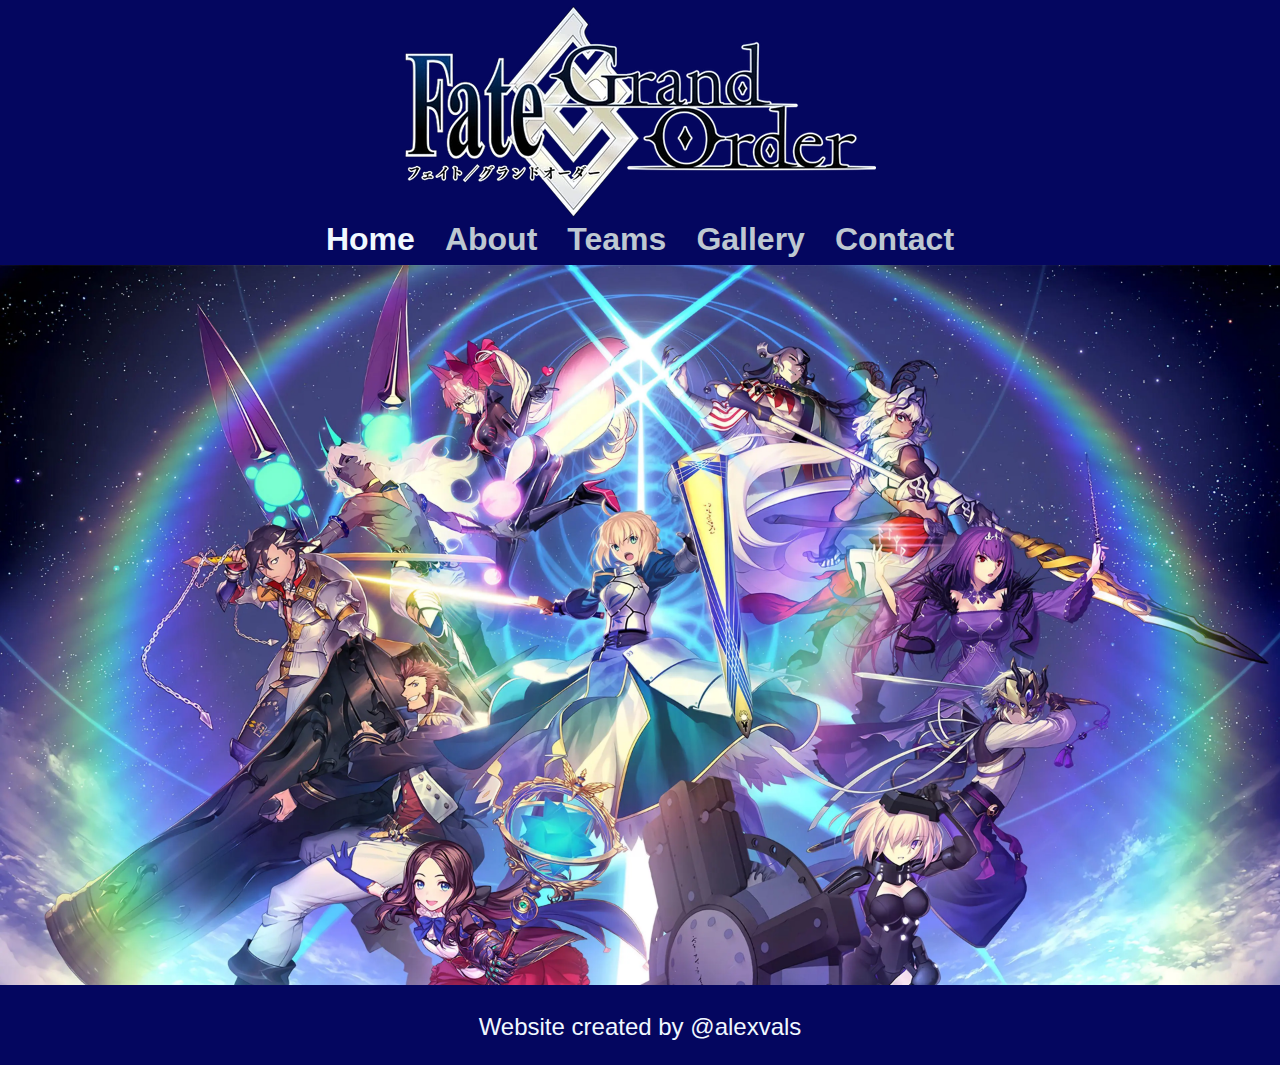
<file: index.html>
<!DOCTYPE html>
<!-- Sets language to British English -->
<html lang="en-GB">
    <head>
        <!-- Tab/window title of the webpage -->
        <title>
            FGO Strategy
        </title>
        <!-- Webpage scales to device width with no zoom in or out -->
        <meta name="viewport" content="width=device-width, initial-scale=1.0">
        <!-- Attaches styling sheet to webpage -->
        <link rel="stylesheet" href="css/style.css">
        <!-- Attaches icon to show on website tab -->
        <link rel="icon" type="image/x-icon" href="images/favicon.ico">
    </head>
    <body>
        <!-- Navigation menu -->
        <div id="menu">
            <div id="logo">
                <!-- Website logo -->
                <img src="images/logo.webp" alt="Fate Grand Order logo">
            </div>
            <div id="nav-buttons">
                <nav>
                    <!-- Link to currently opened page -->
                    <a class="active" id="home" href="index.html">Home</a>
                    <!-- Link to About page -->
                    <a id="about" href="about.html">About</a>
                    <!-- Link to Teams page -->
                    <a id="teams" href="teams.html">Teams</a>
                    <!-- Link to Gallery page -->
                    <a id="gallery" href="gallery.html">Gallery</a>
                    <!-- Link to Contact page -->
                    <a id="contact" href="contact.html">Contact</a>
                </nav>
            </div>
        </div>
        <!-- Main image section -->
        <div id="big-picture">
            <!-- Large image being displayed -->
            <img src="images/cover.webp">
        </div>
        <!-- Footer section -->
        <div id="footer">
            <p>Website created by @alexvals</p> <!-- Footer text -->
        </div>
    </body>
</html>
</file>
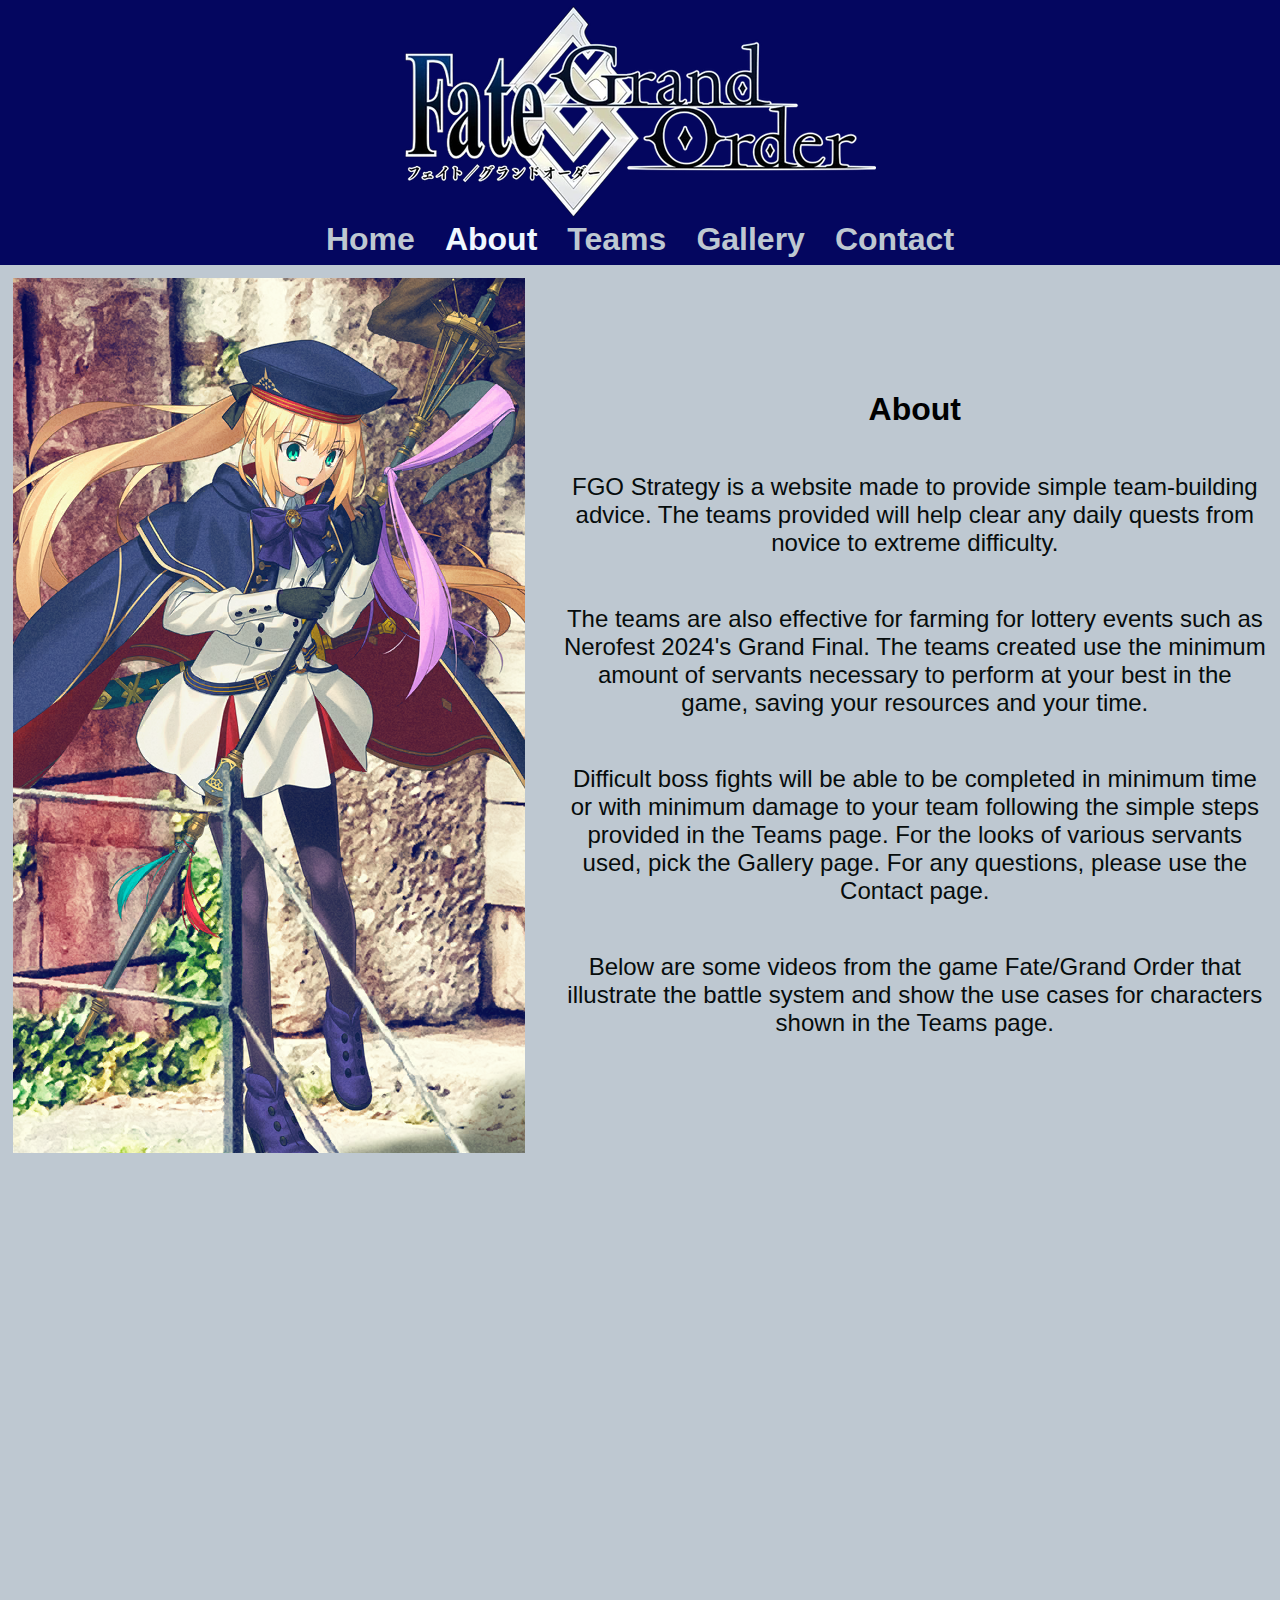
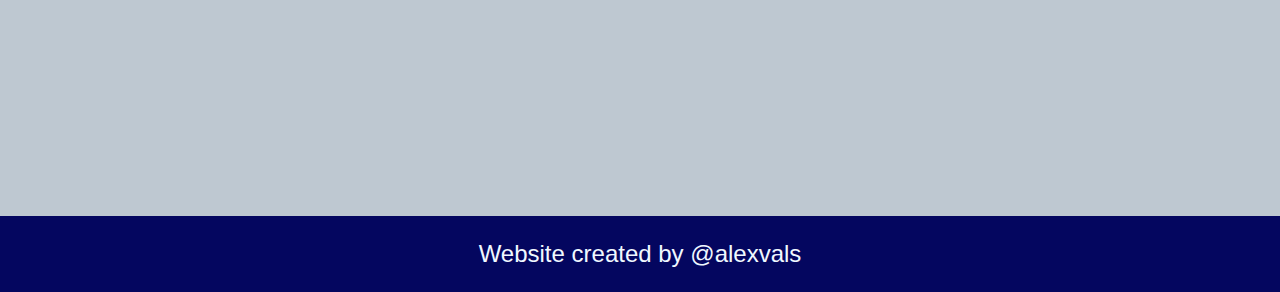
<file: about.html>
<!DOCTYPE html>
<!-- Sets language to British English -->
<html lang="en-GB">
    <head>
        <!-- Tab/window title of the webpage -->
        <title>
            FGO Strategy
        </title>
        <!-- Webpage scales to device width with no zoom in or out -->
        <meta name="viewport" content="width=device-width, initial-scale=1.0">
        <!-- Attaches styling sheet to webpage -->
        <link rel="stylesheet" href="css/style.css">
        <!-- Attaches icon to show on website tab -->
        <link rel="icon" type="image/x-icon" href="images/favicon.ico">
    </head>
    <body>
        <!-- Navigation menu -->
        <div id="menu">
            <div id="logo">
                <!-- Website logo -->
                <img src="images/logo.webp" alt="Fate Grand Order logo">
            </div>
            <div id="nav-buttons">
                <nav>
                    <!-- Link to Home page -->
                    <a id="home" href="index.html">Home</a>
                    <!-- Link to currently opened page -->
                    <a class="active" id="about" href="about.html">About</a>
                    <!-- Link to Teams page -->
                    <a id="teams" href="teams.html">Teams</a>
                    <!-- Link to Gallery page -->
                    <a id="gallery" href="gallery.html">Gallery</a>
                    <!-- Link to Contact page -->
                    <a id="contact" href="contact.html">Contact</a>
                </nav>
            </div>
        </div>
        <!-- Main content area -->
        <div id="content-about">
            <div id="top-media">
                <!-- Image on the left side -->
                <img src="images/about.webp">
                <div id="title-text">
                    <!-- Main heading -->
                    <h1>About</h1>
                    <!-- Description of the website's purpose -->
                    <p>FGO Strategy is a website made to provide simple team-building advice. The teams provided will help clear any daily quests from novice to extreme difficulty.</p>
                    <p>The teams are also effective for farming for lottery events such as Nerofest 2024's Grand Final. The teams created use the minimum amount of servants necessary to perform at your best in the game, saving your resources and your time.</p>
                    <p>Difficult boss fights will be able to be completed in minimum time or with minimum damage to your team following the simple steps provided in the Teams page. For the looks of various servants used, pick the Gallery page. For any questions, please use the Contact page.</p>
                    <p>Below are some videos from the game Fate/Grand Order that illustrate the battle system and show the use cases for characters shown in the Teams page.</p>
                </div>
            </div>
            <!-- Area with three YouTube videos -->
            <div id="videos">
                <iframe width="560" height="315" src="https://www.youtube.com/embed/TvGR42Dwgtw?si=AXvP6kDTSa4YOjEI" title="YouTube video player" frameborder="0" allow="accelerometer; autoplay; clipboard-write; encrypted-media; gyroscope; picture-in-picture; web-share" referrerpolicy="strict-origin-when-cross-origin" allowfullscreen></iframe>
                <iframe width="560" height="315" src="https://www.youtube.com/embed/RQGCcNFpx8U?si=xq1evaC5a9ma5SsI" title="YouTube video player" frameborder="0" allow="accelerometer; autoplay; clipboard-write; encrypted-media; gyroscope; picture-in-picture; web-share" referrerpolicy="strict-origin-when-cross-origin" allowfullscreen></iframe>
                <iframe width="560" height="315" src="https://www.youtube.com/embed/3tvDocNJYKw?si=7nfXlSgztHCFQKEQ" title="YouTube video player" frameborder="0" allow="accelerometer; autoplay; clipboard-write; encrypted-media; gyroscope; picture-in-picture; web-share" referrerpolicy="strict-origin-when-cross-origin" allowfullscreen></iframe>
            </div>
        </div>
        <!-- Footer section -->
        <div id="footer">
            <!-- Footer text -->
            <p>Website created by @alexvals</p>
        </div>
    </body>
</html>
</file>
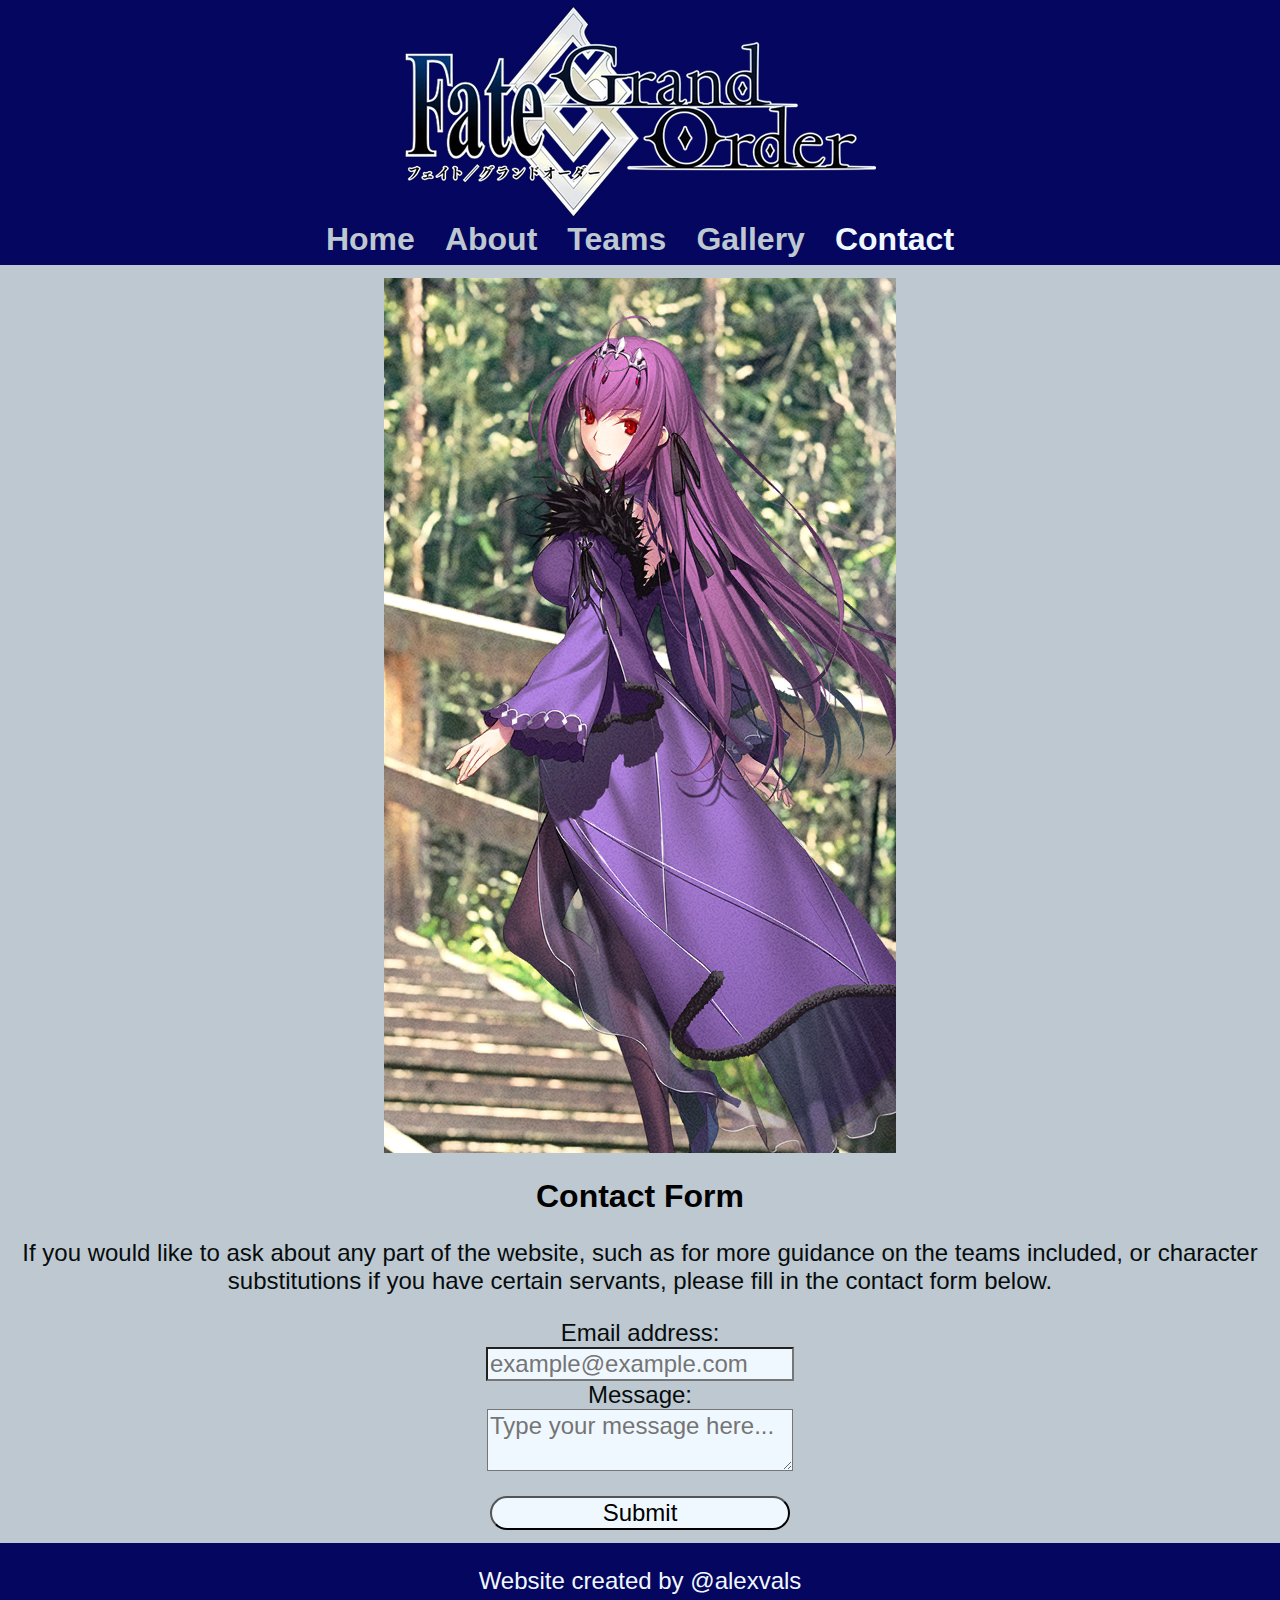
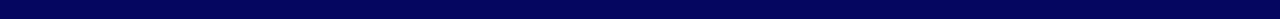
<file: contact.html>
<!DOCTYPE html>
<!-- Sets language to British English -->
<html lang="en-GB">
    <head>
        <!-- Tab/window title of the webpage -->
        <title>
            FGO Strategy
        </title>
        <!-- Webpage scales to device width with no zoom in or out -->
        <meta name="viewport" content="width=device-width, initial-scale=1.0">
        <!-- Attaches styling sheet to webpage -->
        <link rel="stylesheet" href="css/style.css">
        <!-- Attaches icon to show on website tab -->
        <link rel="icon" type="image/x-icon" href="images/favicon.ico">
    </head>
    <body>
        <!-- Navigation menu -->
        <div id="menu">
            <div id="logo">
                <!-- Website logo -->
                <img src="images/logo.webp" alt="Fate Grand Order logo">
            </div>
            <div id="nav-buttons">
                <nav>
                    <!-- Link to Home page -->
                    <a id="home" href="index.html">Home</a>
                    <!-- Link to About page -->
                    <a id="about" href="about.html">About</a>
                    <!-- Link to Teams page -->
                    <a id="teams" href="teams.html">Teams</a>
                    <!-- Link to Gallery page -->
                    <a id="gallery" href="gallery.html">Gallery</a>
                    <!-- Link to currently opened page -->
                    <a class="active" id="contact" href="contact.html">Contact</a>
                </nav>
            </div>
        </div>
        <!-- Main content area -->
        <div id="content-about">
            <div id="left-media">
                <!-- Image on the left side -->
                <img src="images/contact.webp">
            </div>
            <div id="right-content">
                <!-- Main heading -->
                <h1>Contact Form</h1>
                <p>If you would like to ask about any part of the website, such as for more guidance on the teams included, or character substitutions if you have certain servants, please fill in the contact form below.</p>
                <!-- Makes a form container -->
                <form>
                    <!-- Label for email input -->
                    <label for="email">Email address:</label>
                    <!-- Email input field -->
                    <input type="email" name="email" placeholder="example@example.com" required>
                    <!-- Label for message -->
                    <label for="message">Message:</label>
                    <!-- Message multi-line resizable input field -->
                    <textarea name="message" placeholder="Type your message here..."></textarea>
                    <!-- Submit form button -->
                    <input type="submit" value="Submit">
                </form>
            </div>
        </div>
        <!-- Footer section -->
        <div id="footer">
            <!-- Footer text -->
            <p>Website created by @alexvals</p>
        </div>
    </body>
</html>
</file>
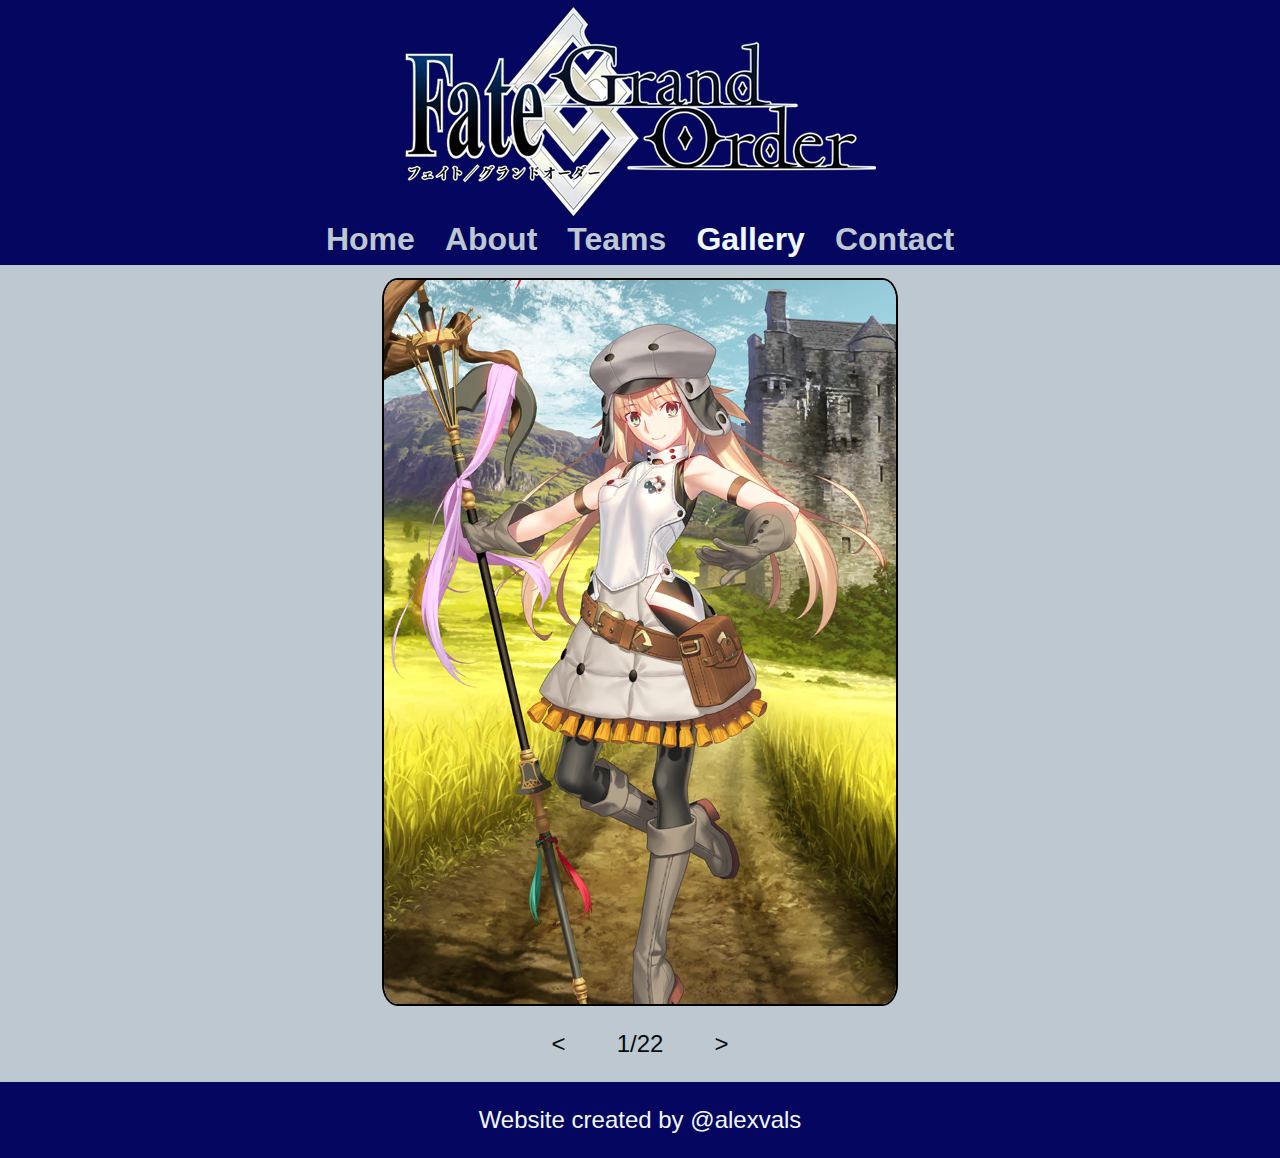
<file: gallery.html>
<!DOCTYPE html>
<!-- Sets language to British English -->
<html lang="en-GB">
    <head>
        <!-- Tab/window title of the webpage -->
        <title>
            FGO Strategy
        </title>
        <!-- Webpage scales to device width with no zoom in or out -->
        <meta name="viewport" content="width=device-width, initial-scale=1.0">
        <!-- Attaches styling sheet to webpage -->
        <link rel="stylesheet" href="css/style.css">
        <!-- Attaches icon to show on website tab -->
        <link rel="icon" type="image/x-icon" href="images/favicon.ico">
    </head>
    <body>
        <!-- Navigation menu -->
        <div id="menu">
            <div id="logo">
                <!-- Website logo -->
                <img src="images/logo.webp" alt="Fate Grand Order logo">
            </div>
            <!-- Navigation buttons -->
            <nav>
                <!-- Link to currently opened page -->
                <a id="home" href="index.html">Home</a>
                <!-- Link to About page -->
                <a id="about" href="about.html">About</a>
                <!-- Link to currently opened page -->
                <a id="teams" href="teams.html">Teams</a>
                <!-- Link to currently opened page -->
                <a class="active" id="gallery" href="gallery.html">Gallery</a>
                <!-- Link to Contact page -->
                <a id="contact" href="contact.html">Contact</a>
            </nav>
        </div>
        <!-- Content section -->
        <div id="content">
            <!-- Gallery image -->
            <img id="gallery-media" src="images/gallery/castoria ascension 1.webp">
        </div>
        <!-- Gallery navigation buttons -->
        <div class="gallery-navigation">
            <!-- Buttons call functions from script file -->
            <button class="gallery-navigation" type="button" onclick="lastImage()"><</button>
            <p class="gallery-navigation" id="gallery-text">1/22</p>
            <button class="gallery-navigation" type="button" onclick="nextImage()">></button>
        </div>
        <!-- Footer section -->
        <div id="footer">
            <!-- Footer text -->
            <p>Website created by @alexvals</p>
        </div>
        <!-- Links the JavaScript file last, which is in charge of changing gallery images, for best page loading performance-->
        <script src="js/script.js"></script>
    </body>
</html>
</file>
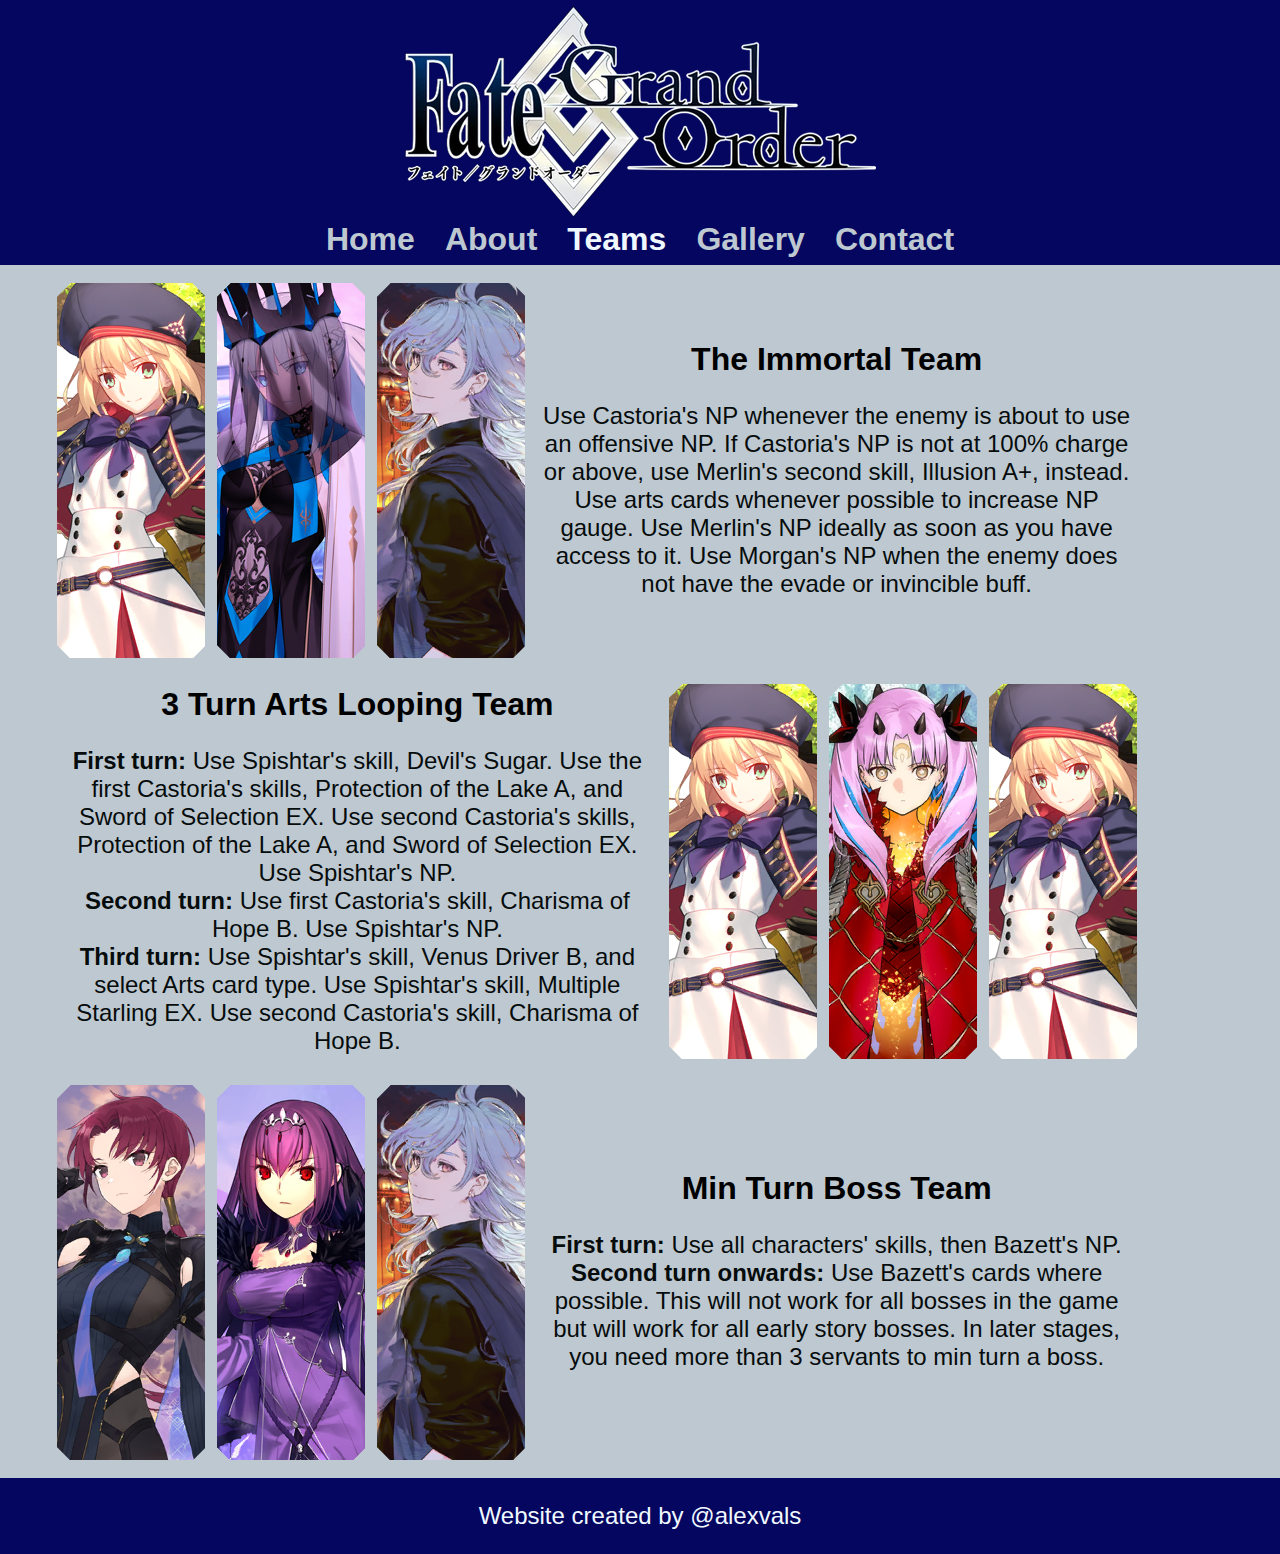
<file: teams.html>
<!DOCTYPE html>
<!-- Sets language to British English -->
<html lang="en-GB">
    <head>
        <!-- Tab/window title of the webpage -->
        <title>
            FGO Strategy
        </title>
        <!-- Webpage scales to device width with no zoom in or out -->
        <meta name="viewport" content="width=device-width, initial-scale=1.0">
        <!-- Attaches styling sheet to webpage -->
        <link rel="stylesheet" href="css/style.css">
        <!-- Attaches icon to show on website tab -->
        <link rel="icon" type="image/x-icon" href="images/favicon.ico">
    </head>
    <body>
        <!-- Menu section -->
        <div id="menu">
            <div id="logo">
                <!-- Website logo -->
                <img src="images/logo.webp" alt="Fate Grand Order logo">
            </div>
            <!-- Navigation buttons -->
            <div id="nav-buttons">
                <nav>
                    <!-- Link to currently opened page -->
                    <a id="home" href="index.html">Home</a>
                    <!-- Link to About page -->
                    <a id="about" href="about.html">About</a>
                    <!-- Link to currently opened page -->
                    <a class="active" id="teams" href="teams.html">Teams</a>
                    <!-- Link to Gallery page -->
                    <a id="gallery" href="gallery.html">Gallery</a>
                    <!-- Link to Contact page -->
                    <a id="contact" href="contact.html">Contact</a>
                </nav>
            </div>
        </div>
        <!-- Content section for teams.html only -->
        <div id="content-teams">
            <!-- First team section -->
            <div class="one-team">
                <!-- Team images with alt text of characters' names -->
                <img src="images/castoria.webp" alt="Castoria">
                <img src="images/morgan.webp" alt="Morgan">
                <img src="images/merlin.webp" alt="Merlin">
                <div id="first-team-text">
                    <!-- Team name -->
                    <h1>The Immortal Team</h1>
                    <!-- Team description -->
                    <p>Use Castoria's NP whenever the enemy is about to use an offensive NP. If Castoria's NP is not at 100% charge or above, use Merlin's second skill, Illusion A+, instead. Use arts cards whenever possible to increase NP gauge. Use Merlin's NP ideally as soon as you have access to it. Use Morgan's NP when the enemy does not have the evade or invincible buff.</p>
                </div>
            </div>
            <!-- Second team section -->
            <div class="one-team">
                <div id="second-team-text">
                    <!-- Team name -->
                    <h1>3 Turn Arts Looping Team</h1>
                    <!-- Team description -->
                    <p><strong>First turn:</strong> Use Spishtar's skill, Devil's Sugar. Use the first Castoria's skills, Protection of the Lake A, and Sword of Selection EX. Use second Castoria's skills, Protection of the Lake A, and Sword of Selection EX. Use Spishtar's NP.
                    <br><strong>Second turn:</strong> Use first Castoria's skill, Charisma of Hope B. Use Spishtar's NP.
                    <br><strong>Third turn:</strong> Use Spishtar's skill, Venus Driver B, and select Arts card type. Use Spishtar's skill, Multiple Starling EX. Use second Castoria's skill, Charisma of Hope B.</p>
                </div>
                <!-- Team images with alt text of characters' names -->
                <img src="images/castoria.webp" alt="Castoria">
                <img src="images/spishtar.webp" alt="Spishtar">
                <img src="images/castoria.webp" alt="Castoria">
            </div>
            <!-- Third team section -->
            <div class="one-team">
                <!-- Team images with alt text of characters' names -->
                <img src="images/bazett.webp" alt="Bazett">
                <img src="images/skadi.webp" alt="Skaði">
                <img src="images/merlin.webp" alt="Merlin">
                <div id="third-team-text">
                    <!-- Team name -->
                    <h1>Min Turn Boss Team</h1>
                    <!-- Team description -->
                    <p><strong>First turn:</strong> Use all characters' skills, then Bazett's NP.
                    <br><strong>Second turn onwards:</strong> Use Bazett's cards where possible. This will not work for all bosses in the game but will work for all early story bosses. In later stages, you need more than 3 servants to min turn a boss.</p>
                </div>
            </div>
        </div>
        <!-- Footer section -->
        <div id="footer">
            <p>Website created by @alexvals</p>
        </div>
    </body>
</html>
</file>
<file: css/style.css>
/*gets rid of any empty space, sets the background colour of the webpage to dark blue, sets the text colour to white,
the font to arial, and aligns all elements to the center of the page*/
body {
    margin: 0;
    background-color: #04065f;
    color: aliceblue;
    font-family: Arial;
    text-align: center;
}

/*sets text colour to dark grey and background colour to light blue for all main content containers*/
#content, #content-about, #content-teams, #gallery-navigation, #gallery-listbox {
    background-color: rgb(190, 200, 209) !important;
    color: rgb(6, 12, 12);
}

/*all headings have black text*/
h1 {
    color: black !important;
}

/*the maximum width of all images can only be the maximum width of the screen*/
img {
    max-width: 100%;
    height: auto;
}

/*adds space vertically to the container, and removes borders for all elements in the container*/
#menu {
    padding-top: 0.5%;
    padding-bottom: 0.5%;
    border: none;
}

/*makes links bold off-white large text*/
a {
    text-decoration: none;
    color: rgb(190, 200, 209);
    font-weight: bold;
    font-size: 200%;
    margin: 1%;
}

/*lightens the colour of the active link and makes it so hover effects don't apply to it*/
a.active {
    color: aliceblue !important;
    background-color: #04065f !important;
}

/*when a non-active link is hovered over, the link's colours are*/
a:hover {
    background-color: rgb(190, 200, 209);
    color: #04065f;
}

/*makes the text size larger for text elements*/
p, label, textarea, input {
    font-size: 150%;
}

/*removes all space around the container, and stretches to fit all leftover space*/
#content {
    margin: 0;
    display: flex;
}

/*elements are displayed one per line, center-aligned, and spaced evenly, with extra padding*/
#content-about {
    padding: 1%;
    display: flex;
    align-items: center;
    flex-direction: column;
    justify-content: space-evenly;
    gap: 3%;
}

/*elements are left to right and spaced evenly and centered*/
#top-media {
    display: flex;
    align-items: center;
    flex-direction: row;
    justify-content: space-evenly;
    gap: 3%;
    padding-bottom: 1%;
}

/*elements are one per line top to bottm*/
#title-text {
    display: flex;
    flex-direction: column;
}

/*makes the about page mobile-friendly by changing the arranging of elements*/
@media (max-width: 900px) {
    #content-about {
        flex-direction: column;
        align-items: flex-start;
    }
}

/*adds the child containers within the container horizontally*/
#content-teams {
    padding: 1%;
    padding-left: 4%;
    padding-right: 4%;
    display: flex;
    align-items: center;
    flex-direction: column;
    justify-content: space-evenly;
    gap: 3%;
}

/*adds elements within the containers vertically, and adds blank space at the left side*/
.one-team {
    display: flex;
    flex-direction: row;
}

/*adds blank space around the images, and stops images changing aspect ratio*/
#content-teams img {
    margin: 0.5%;
    object-fit: contain;
}

/*adds empty space on the sides, centers elements, and sets the maximum width to half the screen vertically*/
#first-team-text, #second-team-text, #third-team-text {
    margin-left: 1%;
    margin-right: 1%;
    margin-top: auto;
    margin-bottom: auto;
    max-width: 50%;
}

/*centers media, adds a border, a gap at the top of the image, and rounds the corners of media*/
#gallery-media {
    margin: auto;
    border: 2px solid black;
    margin-top: 1%;
    border-radius: 3%;
}

/*places elements on the same line, in the center, and removes any button borders
sets background colour and text colour to the same as other main content*/
.gallery-navigation {
    display: flex;
    flex-direction: row;
    align-items: center;
    justify-content: center;
    background-color: rgb(190, 200, 209);
    color:rgb(6, 12, 12);
    border: none;
}

/*buttons have large text, bigger gaps on the left and right, and smaller gaps above and below*/
button {
    font-size: 150%;
    margin-left: 3%;
    margin-right: 3%;
    padding-left: 1%;
    padding-right: 1%;
}

/*button arrows become white and have a grey background when hovered over*/
button:hover {
    background-color: grey !important;
    color: aliceblue !important;
}

/*the multi-line input is on a new line, has more space at the bottom, and has arial text*/
textarea {
    display: block;
    font-family: Arial;
    margin-bottom: 2%;
    margin-left: auto;
    margin-right: auto;
    max-width: 600px;
    max-height: 600px;
    width: 300px;
    background-color: aliceblue;
}

/*inputs are always on a new line and centered horizontally*/
input {
    display: block;
    margin: auto;
    width: 300px;
    background-color: aliceblue;
}

/*gives submit buttons rounded corners*/
input[type=submit] {
    border-radius: 30px;
}

/*changes colours when a submit button is hovered over*/
input[type=submit]:hover {
    color: aliceblue;
    background-color: #bec8d1;
}

/*displays videos on a new line*/
#videos {
    display: block;
}

/*gives videos rounded corners*/
iframe {
    border-radius: 30px;
}
</file>
